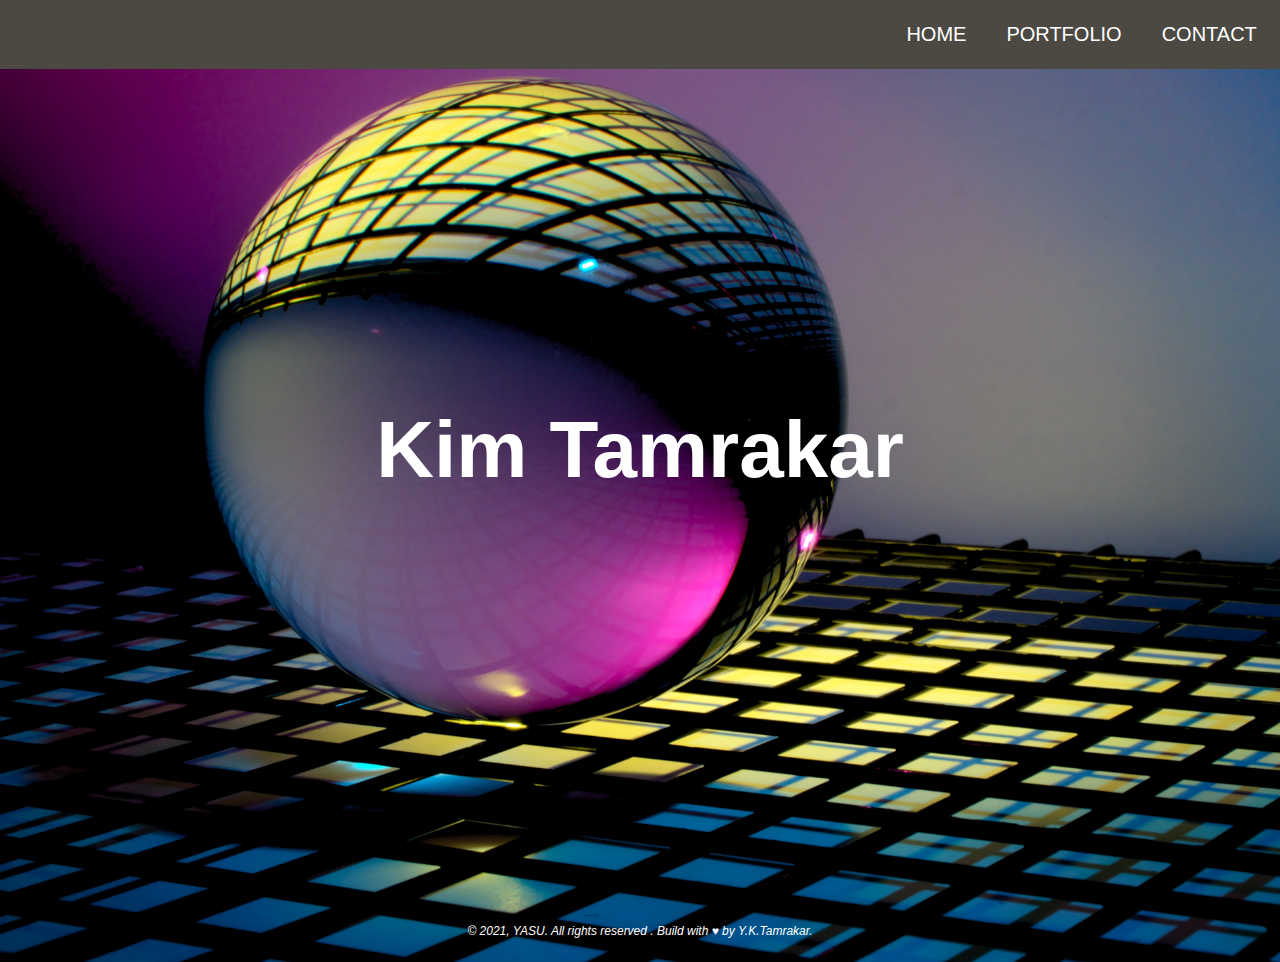
<file: index.html>
<!DOCTYPE html>
<html lang="en">
<head>
    <meta charset="UTF-8">
    <meta http-equiv="X-UA-Compatible" content="IE=edge">
    <meta name="viewport" content="width=device-width, initial-scale=1.0">
    <link rel="stylesheet" href="style.css">
    <link rel="stylesheet" href="projects.html">
    <title>YKT Portfolio</title>
</head>
<body>
    <header> 
        <div id="navbar" class="navbar">
            <ul>
                <li><a href="#welcome-section">Home</a></li>
                <li><a href="projects.html">Portfolio</a> </li>
                <li><a href="projects.html#contact-me">Contact</a> </li>
            </ul>
        </div>
    </header>
    <main>    
        <section id="welcome-section" class="welcome-section">
            <h1>Kim Tamrakar</h1>   
        </section>
    </main>
    <footer>
        <span>&#169 2021, YASU. All rights reserved . Build with &#9829 by Y.K.Tamrakar.</span>
    </footer>
</body>
</html>
</file>
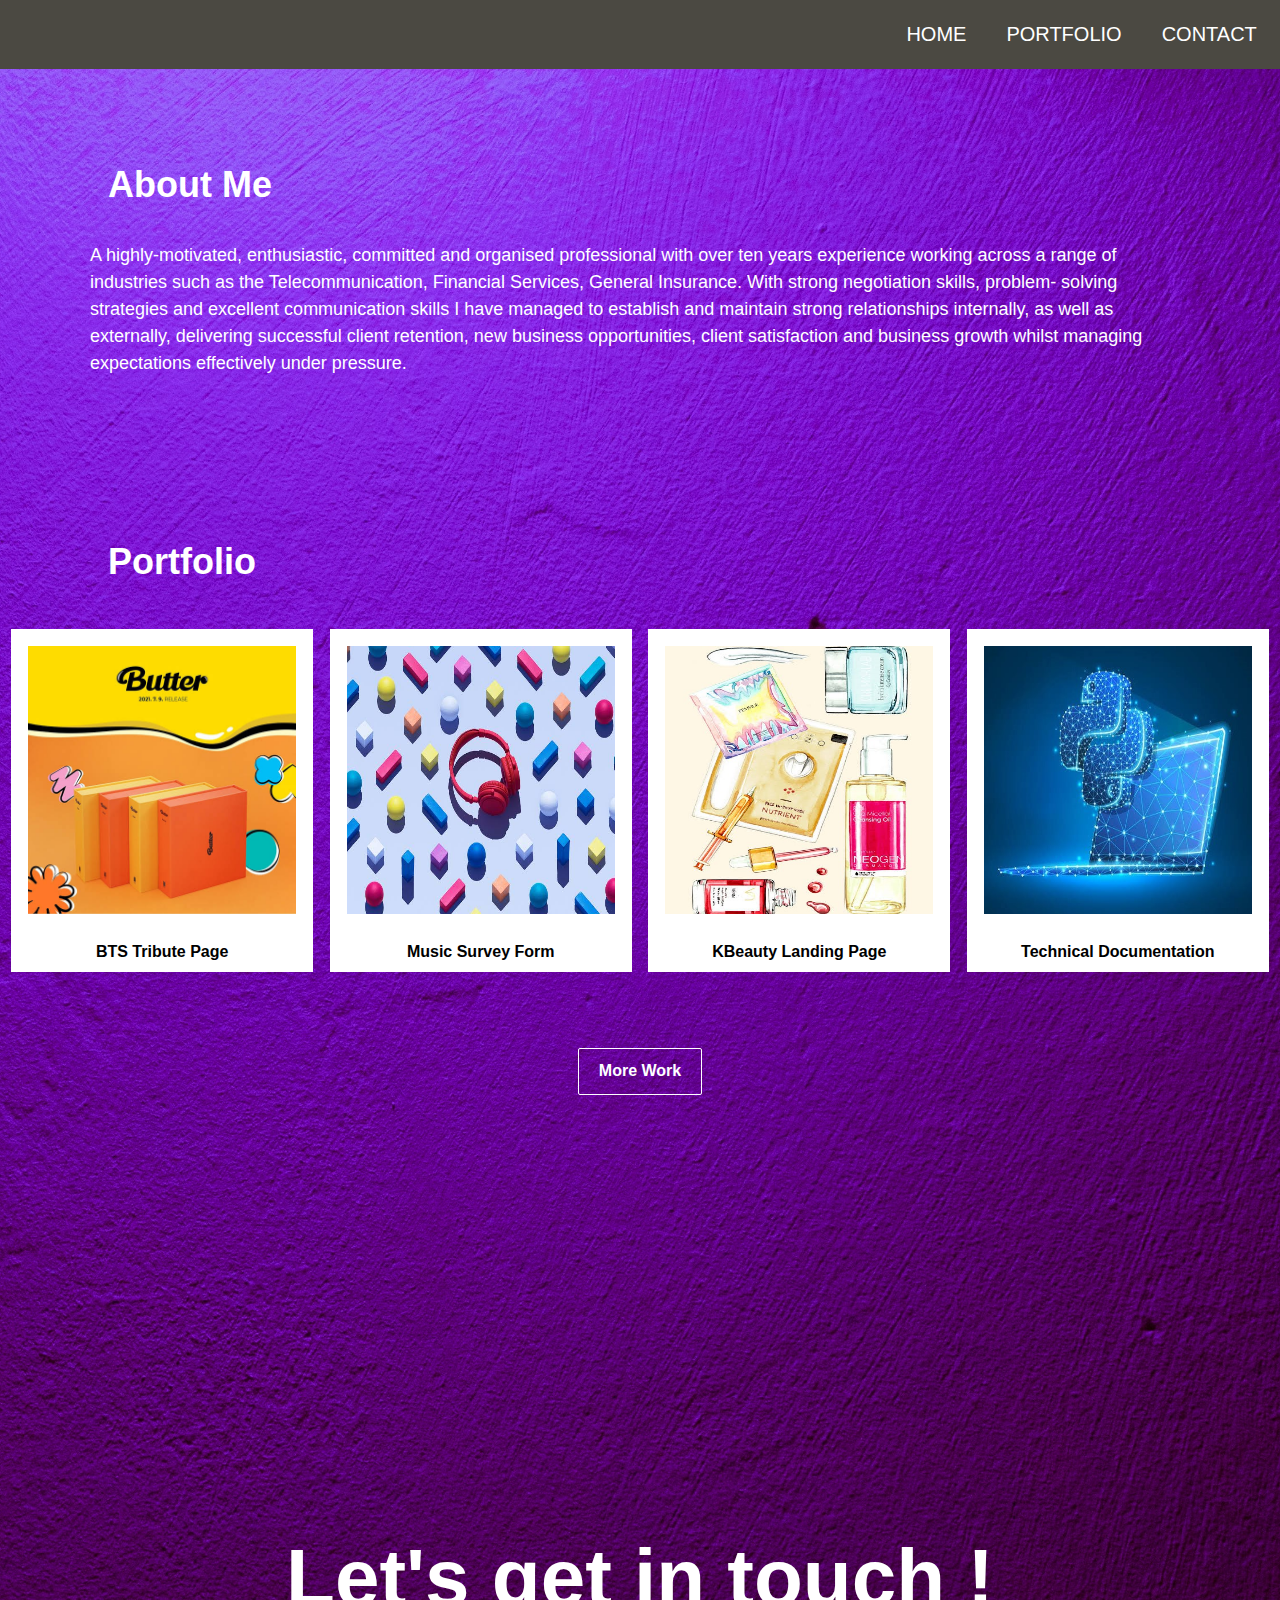
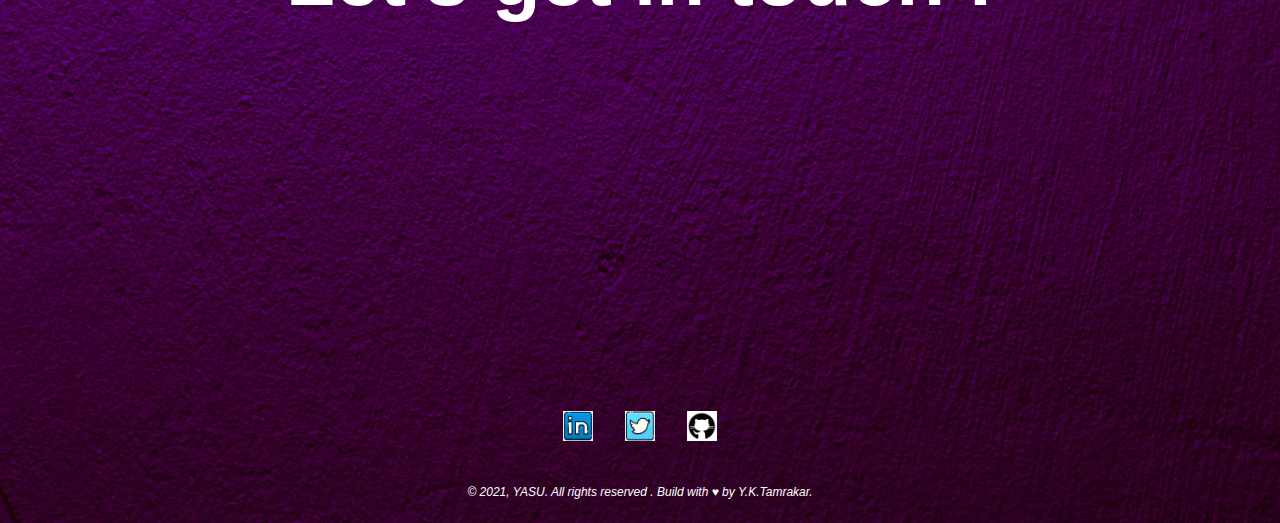
<file: projects.html>
<!DOCTYPE html>
<html lang="en">
<head>
    <meta charset="UTF-8">
    <meta http-equiv="X-UA-Compatible" content="IE=edge">
    <meta name="viewport" content="width=device-width, initial-scale=1.0">
    <link rel="stylesheet" href="style.css">
    <title>About Me</title>
</head>
<body id="second-page">
    <header> 
        <div id="navbar" class="navbar">
            <ul>
                <li><a href="index.html">Home</a></li>
                <li><a href="projects.html">Portfolio</a> </li>
                <li><a href="#contact-me">Contact</a> </li>
            </ul>
        </div>
    </header>
    <main>       
        <section id="projects">
            <h4 class="intro">About Me</h4>
                <p> A highly-motivated, enthusiastic, committed and organised professional with over ten 
                    years experience working across a range of industries such as the Telecommunication, 
                    Financial Services, General Insurance. With strong negotiation skills, problem- solving 
                    strategies and excellent communication skills I have managed to establish and maintain 
                    strong relationships internally, as well as externally, delivering successful client 
                    retention, new business opportunities, client satisfaction and business growth whilst 
                    managing expectations effectively under pressure.</p>
            <h4 class="intro">Portfolio</h4>
            <div class="projects">                
                <div class="project-tile">
                    <a href="https://ykt21.github.io/BTSTributePage/" target="blank">
                    <img src="image/butter.jpeg" width="300" height="300" alt="BTS album img"> 
                    <h3>BTS Tribute Page</h3></a>
                </div> 
                <div class="project-tile">
                    <a href="https://ykt21.github.io/Music-Apps-Survey-Form/" target="blank">
                    <img src="image/music.jpeg" width="300" height="300" alt="Music img">
                    <h3>Music Survey Form</h3></a>    
                </div> 
                <div class="project-tile">
                    <a href="https://ykt21.github.io/KBeautyProductLandingPage/" target="blank">
                    <img src="image/kbeauty1.jpeg" width="300" height="300" alt="KBeauty Products">
                    <h3>KBeauty Landing Page</h3></a>
                </div>   
                <div class="project-tile">
                    <a href="https://ykt21.github.io/Technical-Documentation-Page/" target="blank"> 
                    <img src="image/python1.jpeg" width="300" height="300" alt="Technical 
                    Documentation Page"> <h3>Technical Documentation</h3></a>
                </div>    
            </div>                              
            <button class="profile-link">
                <a href="https://github.com/YKT21" class="profile-link" target="blank">More Work</a>
            </button>  
        </section>
        <section id="contact-me" class="contact-me">     
            <h1>Let's get in touch !</h1>   
            <div class="social-icons">                                             
                <a href="https://www.linkedin.com/in/kim-tamrakar/" target="blank">
                    <img src="image/linkedin-icon.PNG" width="30" height="30" alt="linkedin-icon"></a>
                <a href="https://twitter.com/itsykt21" target="blank">
                    <img src="image/twitter-icon.PNG" width="30" height="30" alt="twitter-icon"></a>
                <a href="https://github.com/YKT21" target="blank">
                    <img src="image/github-icon.PNG" width="30" height="30" alt="github-icon"></a>     
            </div>
        </section>
    </main>
    <footer>
        <span>&#169 2021, YASU. All rights reserved . Build with &#9829 by Y.K.Tamrakar.</span>
    </footer>
</body>
</html>
</file>
<file: style.css>
*{
    margin: 0;
    box-sizing: border-box;
}
body{
    background-image: url(image/michael-dziedzic-unsplash.jpg);
    background-repeat: no-repeat;
    background-size:cover; 
    background-position: center;
    font-family: 'Gill Sans', 'Gill Sans MT', Calibri, 'Trebuchet MS', sans-serif;
}
header{
    width: 100%;
    top: 0;
    position: fixed;
    background-color: #4b4942;
    z-index: 1; /*add this to keep contents of the page stay beneath the navbar when scroll*/
}
.navbar ul{  
    float: right;
    list-style: none;
    padding: .2em; 
}
.navbar li{
    float: left;
    margin: 1em;
    text-transform: uppercase; 
    font-size: 20px;  
}
.navbar a{
    text-decoration: none;
    color: #ffffff;
}
/*Style my name in the center as a welcome message to the homepage
Keep it simple to accommodated background image */
.welcome-section, .contact-me{
    display: flex;
    flex-direction: column;
    justify-content: center;
    align-items: center;
    width: 100%;
    height: 100vh;
}
h1{
    font-size: 80px;
    color: #ffffff;
    text-align: center;
    position: relative;
    justify-content: center;
    margin: auto;
}
/*Projects Page*/
#second-page{
    background-image: url("image/tofan-teodor-unsplash.jpg");
}
main{
    margin: auto;
}  
.intro{
    margin-top: 10%;
    padding: 1em 3em;
}
#projects p{
    color: #ffffff;
    padding: 0 5em;
    text-align: left;
}
h4{
    font-size: 36px;
    color: #ffffff;
    padding: .5em;
}
.projects h4{
    padding: 1em 2.5em;
}
.projects{
    display: grid;
    grid-template-columns: auto auto auto auto;
    grid-gap: 15px; /* gap between each grid */
    padding: .6em;
    justify-content: space-evenly;
} 
.project-tile{
    border: 1px solid #ffffff;
    background-color: #ffffff;
    text-align: center;
}
.project-tile img{
    padding: 1em;
}
.project-tile a{
    text-decoration: none;
}
h3{
    color: #000000;
    padding: .6em;
    font-size: 16px;
    text-align: center;
}
p{
    text-align: center;
    font-size: 18px;
    color: #ffffff;
    line-height: 1.5em;
}
button{
    display: flex;
    margin: 5em auto;
    padding: 1em 1.5em;
    border-radius: 2px;
    background-color: transparent;
    border: 1px solid #ffffff;
}
button a{
    text-decoration: none;
    color: #ffffff;
    font-size: 16px;
    font-weight: bold;
}
button:hover{
    background-color: #8a2be8;
    box-shadow: 5px #ffffff;
}
.social-icons{
    display: flex;
    justify-content: center;
}
.social-icons a{
    margin: 1em;
}
footer{
    text-align: center;
    color: #ffffff;
    padding: 2em;
    font-size: 12px;
    font-style: italic;
}
/* Responsive to mobile screen size*/
@media  screen and (max-width: 400px) {
    .projects{
        grid-template-columns: 100%;
        grid-column-gap: 0;
        grid-row-gap: 20px;
    }
    .project-tile{
        padding: 10px;
    }
    .navbar ul, .navbar li{
        width: 100%;
        display: block;
        text-align: center;
        font-size: 16px;
        margin: .5em;
    }
    .intro{
        margin-top: 30%;
        font-size: 35px;
    }
    #projects p{
        padding: 0 1em;
    }
    h1{
        font-size: 60px;
    }   
}
/* Responsive to ipad screen size display grid into 2 columns style*/
@media screen and (min-width: 640px) and (max-width:900px){
    .projects{
        grid-template-columns: 48% 48%;
        grid-column-gap: 5px;
        grid-row-gap: 20px;
    }
}
</file>
